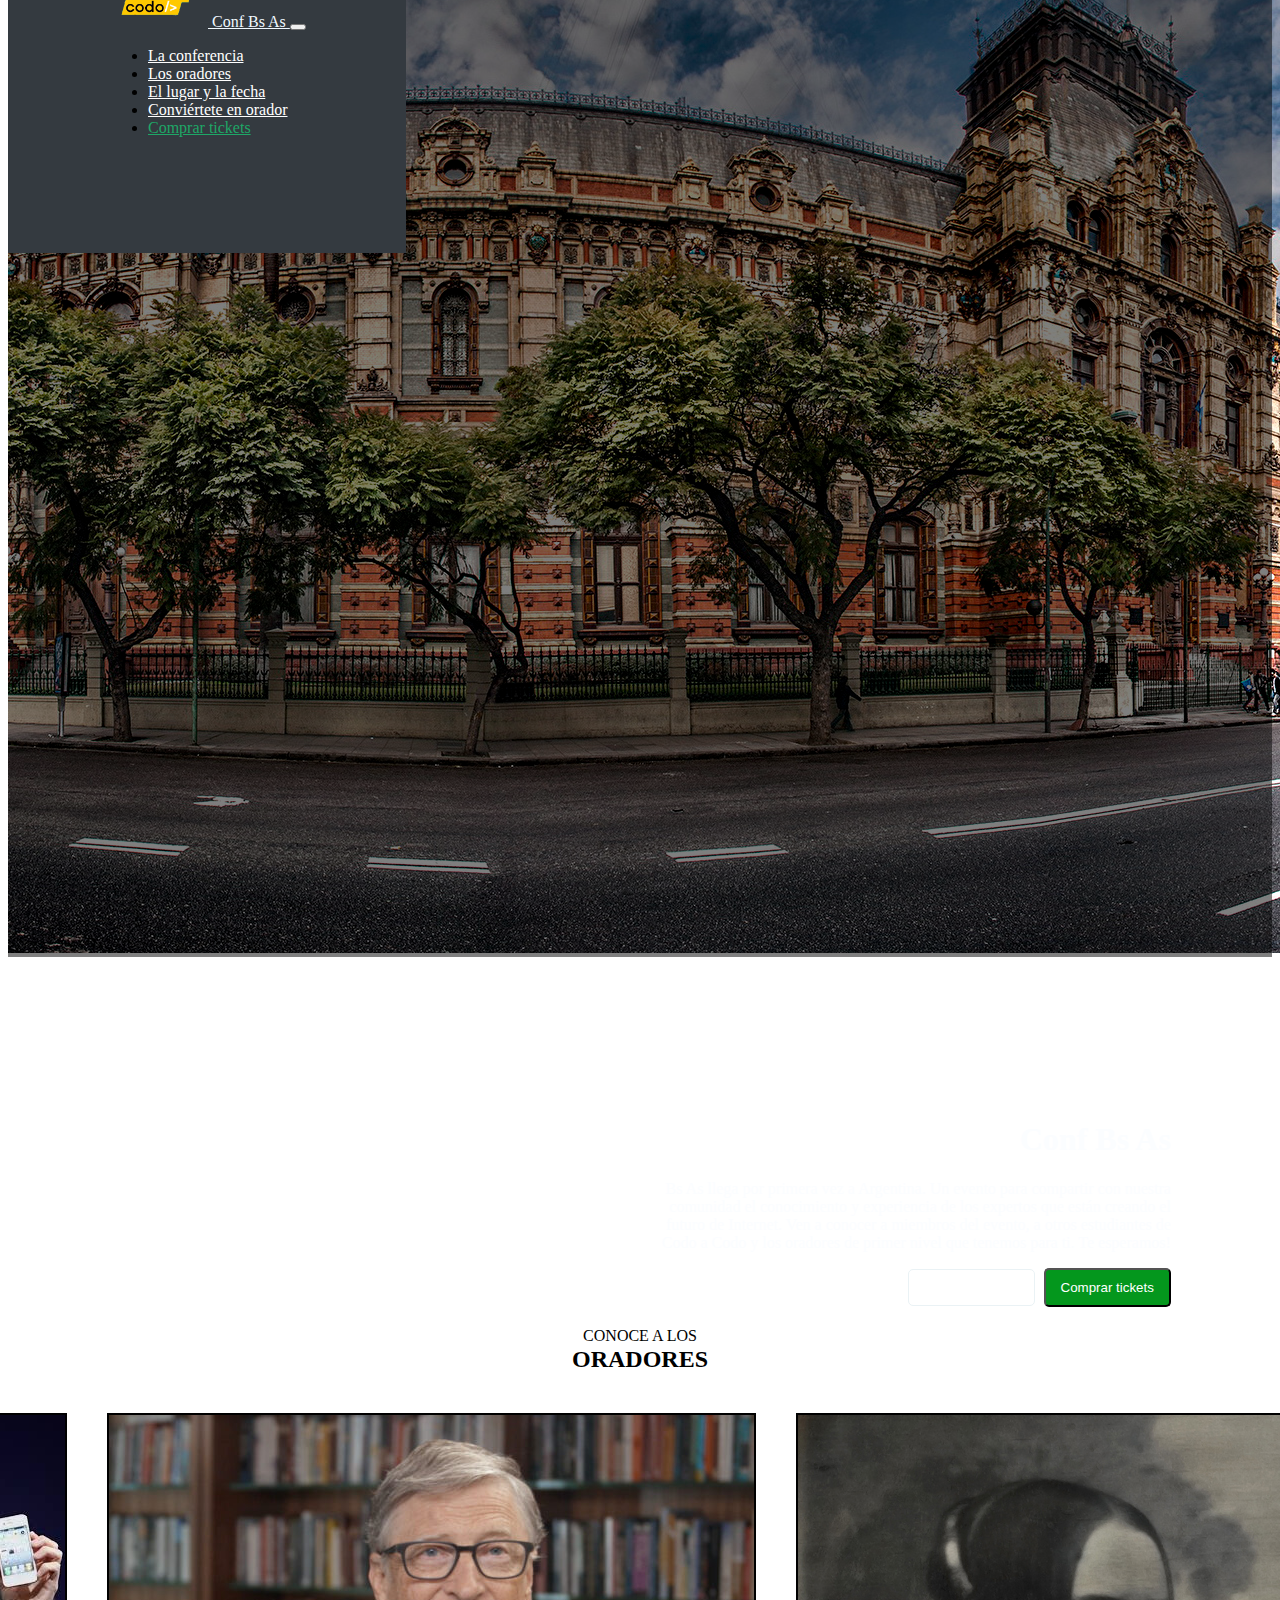
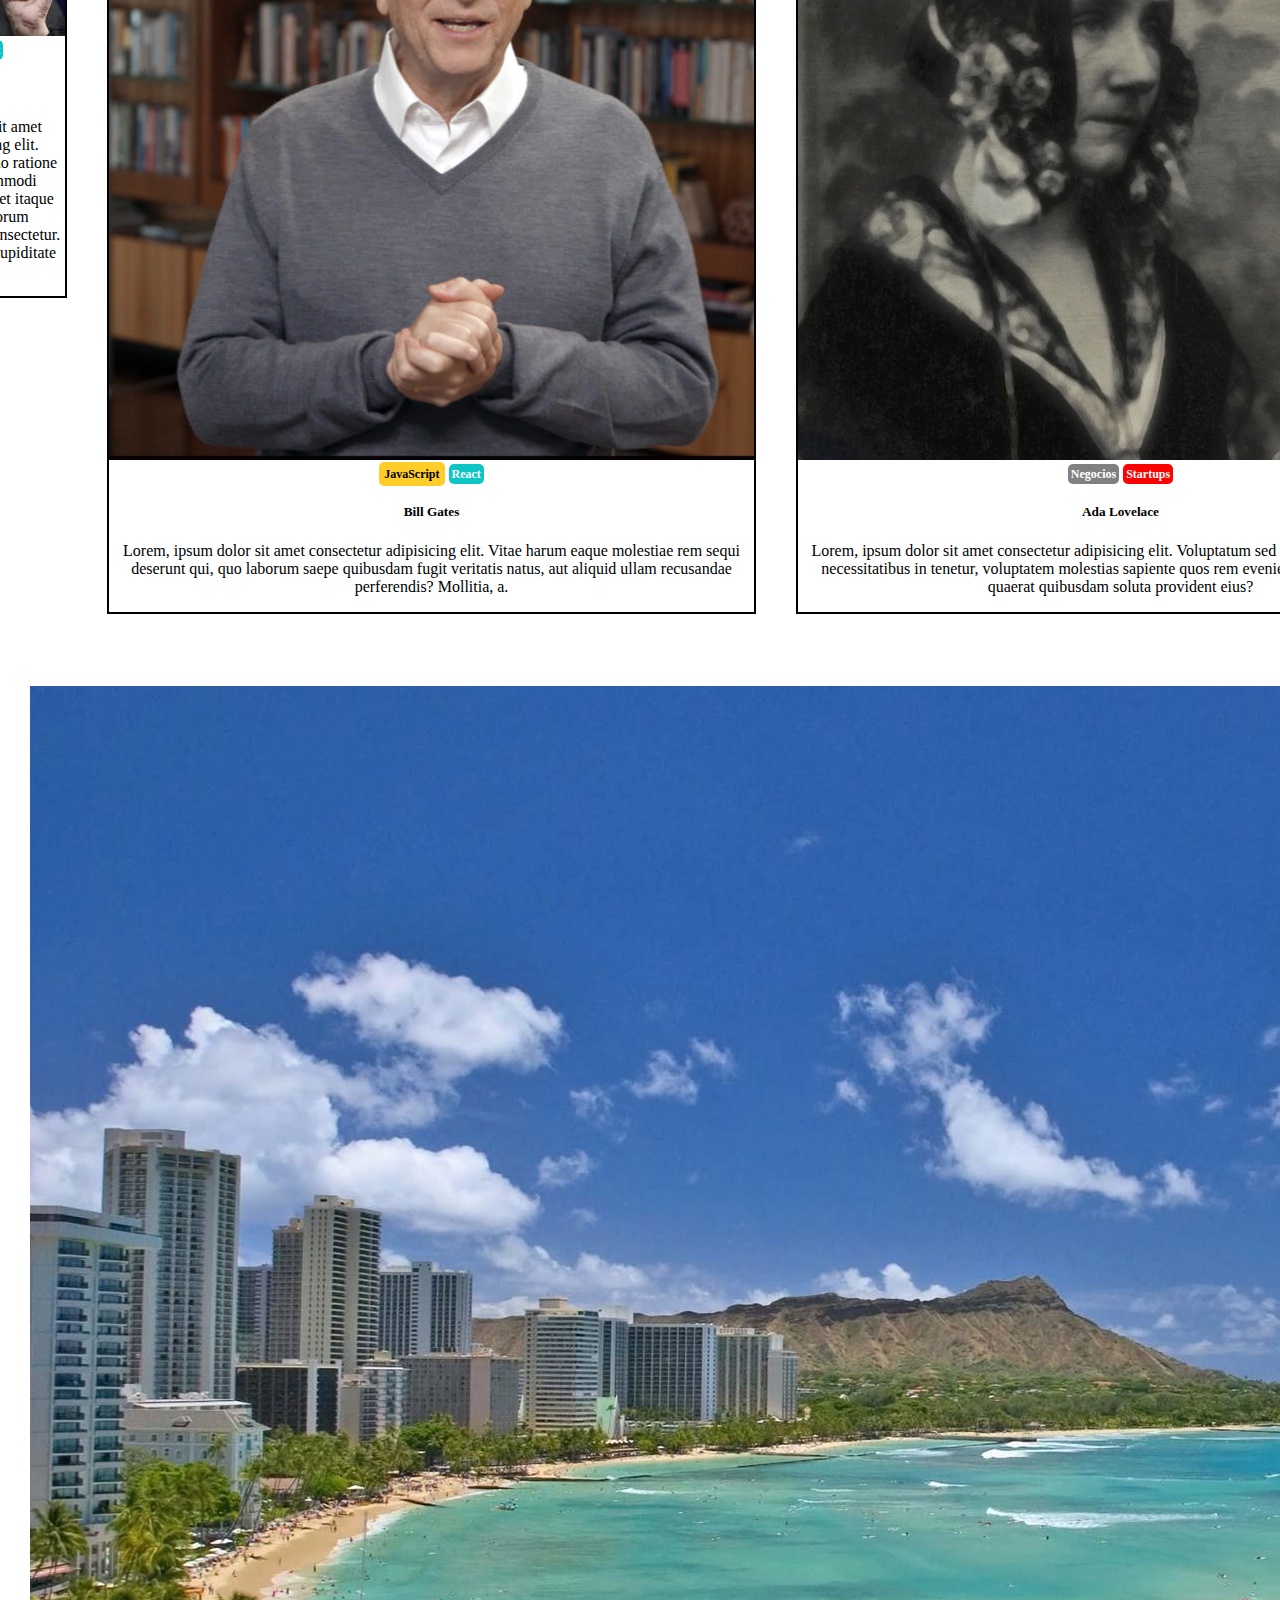
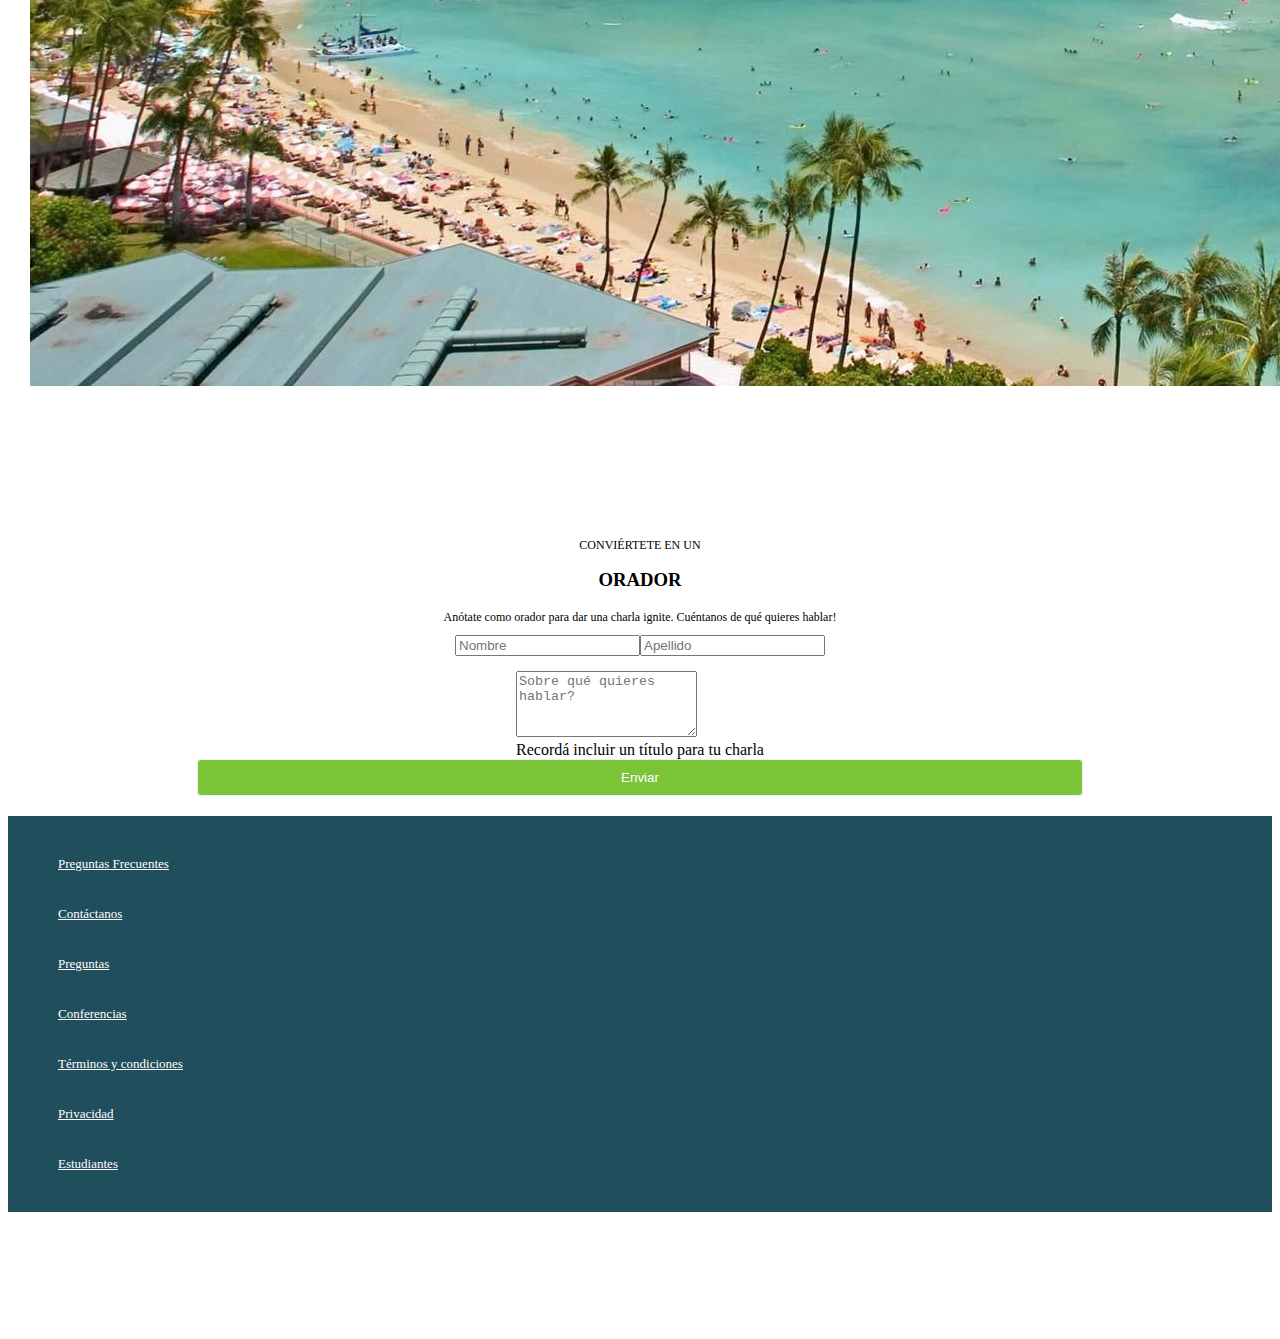
<file: index.html>
<!DOCTYPE html>
<html lang="en">
<head>
    <meta charset="UTF-8">
    <meta http-equiv="X-UA-Compatible" content="IE=edge">
    <meta name="viewport" content="width=device-width, initial-scale=1.0">
    <link rel="stylesheet" href="./css/index.css">

    <link href="https://cdn.jsdelivr.net/npm/bootstrap@5.1.1/dist/css/bootstrap.min.css" rel="stylesheet" integrity="sha384-F3w7mX95PdgyTmZZMECAngseQB83DfGTowi0iMjiWaeVhAn4FJkqJByhZMI3AhiU" crossorigin="anonymous">
    <script src="https://cdn.jsdelivr.net/npm/bootstrap@5.1.1/dist/js/bootstrap.bundle.min.js" integrity="sha384-/bQdsTh/da6pkI1MST/rWKFNjaCP5gBSY4sEBT38Q/9RBh9AH40zEOg7Hlq2THRZ" crossorigin="anonymous"></script>
    
    <title>Integrador</title>
</head>
  <body>

    <nav class="navbar navbar-expand-lg">
        <div class="container-fluid">
          <a class="navbar-brand" href="#">
            <img src="imagenes_integrador_front/codoacodo.png" alt="" width="100" height="54">
            Conf Bs As
          </a>
          <button class="navbar-toggler navbar-light" type="button" data-bs-toggle="collapse" data-bs-target="#navbarText" aria-controls="navbarText" aria-expanded="false" aria-label="Toggle navigation">
            <span class="navbar-toggler-icon"></span>
          </button>

          <div class="collapse navbar-collapse justify-content-end" id="navbarText">
            <ul class="navbar-nav mr-auto mb-2 mb-lg-0">
              <li class="nav-item">
                <a class="nav-link" aria-current="page" href="#la-conferencia">La conferencia</a>
              </li>
              <li class="nav-item">
                <a class="nav-link" href="#oradores">Los oradores</a>
              </li>
              <li class="nav-item">
                <a class="nav-link" href="#fecha-lugar">El lugar y la fecha</a>
              <li class="nav-item">
                <a class="nav-link" href="#formulario">Conviértete en orador</a>
              </li>
              <li class="nav-item">
                <a class="nav-link active" href="#la-conferencia">Comprar tickets</a>
              </li>
            </ul>
          </div>
        </div>
    </nav>

    <div class="carouselExampleCaptions" class="carousel slide" data-bs-ride="carousel" id="la-conferencia">
      <div class="carousel-inner">
      
        <div class="carousel-item active">
          <img src="imagenes_integrador_front/ba1.jpg" class="d-block w-100" alt="...">
        </div>

        <div class="content d-none d-md-block">
          <h1> Conf Bs As </h1>
          <p>
              Bs As llega por primera vez a Argentina. Un evento para compartir con nuestra comunidad el conocimiento
              y experiencia de los expertos que están creando el futuro de Internet. Ven a conocer a miembros del evento,
              a otros estudiantes de Codo a Codo y los oradores de primer nivel que tenemos para ti. Te esperamos!
          </p>
          
            <button class="btn1" href="#" >Quiero ser orador</button>
            <button class="btn2" href="#" onclick=" tickets()">Comprar tickets</button>
            <script>
              function tickets()
              {
                   location.href = "tickets.html";
              } 
              </script>
        </div>
      </div>

    </div>

    <div class="oradores" id="oradores">
      <p class="parrafo">CONOCE A LOS</p>
      <h2 class="titulo">ORADORES</h2>

      <div class="row row-cols-1 row-cols-md-3 g-4">
        <div class="col">
          <div class="card h-100">
            <img src="imagenes_integrador_front/steve.jpg" class="card-img-top" alt="...">
            <div class="card-body">
              <buttom class="btn-javascript">JavaScript</buttom>
              <buttom class="btn-react">React</buttom>
              <h5 class="card-title">Steve Jobs</h5>
              <p class="card-text">Lorem ipsum, dolor sit amet consectetur adipisicing elit. Assumenda dolorem, quo ratione mollitia nesciunt commodi recusandae incidunt amet itaque reiciendis unde dolorum asperiores, voluptates consectetur. Vel voluptatum harum cupiditate itaque!</p>
            </div>
          </div>
        </div>

        <div class="col">
          <div class="card h-100">
            <img src="imagenes_integrador_front/bill.jpg" class="card-img-top" alt="...">
            <div class="card-body">
              <buttom class="btn-javascript">JavaScript</buttom>
              <buttom class="btn-react">React</buttom>
              <h5 class="card-title">Bill Gates</h5>
              <p class="card-text">Lorem, ipsum dolor sit amet consectetur adipisicing elit. Vitae harum eaque molestiae rem sequi deserunt qui, quo laborum saepe quibusdam fugit veritatis natus, aut aliquid ullam recusandae perferendis? Mollitia, a.</p>
            </div>
          </div>
        </div>

        <div class="col">
          <div class="card h-100">
            <img src="imagenes_integrador_front/ada.jpeg" class="card-img-top" alt="...">
            <div class="card-body">
              <buttom class="btn-negocios">Negocios</buttom>
              <buttom class="btn-startups">Startups</buttom>
              <h5 class="card-title">Ada Lovelace</h5>
              <p class="card-text">Lorem, ipsum dolor sit amet consectetur adipisicing elit. Voluptatum sed doloribus tempore velit necessitatibus in tenetur, voluptatem molestias sapiente quos rem eveniet libero vitae corrupti quaerat quibusdam soluta provident eius?</p>
            </div>
          </div>
        </div>
      
      </div>
    </div>

    <div class="fecha-lugar" id="fecha-lugar">
    <div class="card-group">
      <div class="card">
        <img src="imagenes_integrador_front/honolulu.jpg" class="card-img-top" alt="...">
      </div>

      <div class="card bg-dark">
        <div class="card-body">
          <h5 class="card-title">Bs As Octubre</h5>
          <p class="card-text">
            Buenos Aires es la provincia y localidad más grande del estado de Argentina, en los Estados Unidos.
            Honoulus es la más sureña e entre las principales ciudades estadounidenses. Aunque el nombre de honolulu
            se refiere al área urbana en la costa sureste de la isla de Oahu, la ciudad y el condado de Honolulu han 
            formado una ciudad-condado consolidada que cubre toda la ciudad (aproximadamente 600 km2 de superficie).
          </p>
          <span class="boton">Conocé más</span>
        </div>
        
      </div>
    </div>
    </div>
    
    <div class="formulario" id="formulario">
      <p class="parrafo2">CONVIÉRTETE EN UN</p>
      <h3 class="titulo2">ORADOR</h3>
      <p class="parrafo3">Anótate como orador para dar una charla ignite. Cuéntanos de qué quieres hablar!</p>

      <div class="row">
        <div class="col-md-4">
          <input type="text" class="form-control" placeholder="Nombre" aria-label="First name">
        </div>
        <div class="col-md-4">
          <input type="text" class="form-control" placeholder="Apellido" aria-label="Last name">
        </div>
      </div>

      <div class="text-form">
        <div class="mb-3 col-md-6">
          <textarea class="form-control" id="exampleFormControlTextarea1" rows="4" placeholder="Sobre qué quieres hablar?"></textarea>
          <div id="emailHelp" class="form-text">Recordá incluir un título para tu charla</div>
        </div>
      </div>

      <div class="d-grid gap-1">
        <button class="btn-form" type="submit">Enviar</button>
      </div>
    </div>

    <footer class="navbar-footer navbar-expand-lg">
      <div class="container-fluid">

        <div class="collapse navbar-collapse justify-content-center" id="navbarText">
          <ul class="navbar-nav mr-auto mb-2 mb-lg-0">
            <li class="nav-item-footer">
              <a class="nav-link" aria-current="page" href="#">Preguntas Frecuentes</a>
            </li>
            <li class="nav-item-footer">
              <a class="nav-link" href="#">Contáctanos</a>
            </li>
            <li class="nav-item-footer">
              <a class="nav-link" href="#">Preguntas</a>
            <li class="nav-item-footer">
              <a class="nav-link" href="#">Conferencias</a>
            </li>
            <li class="nav-item-footer">
              <a class="nav-link" href="#">Términos y condiciones</a>
            </li>
            <li class="nav-item-footer">
              <a class="nav-link" href="#">Privacidad</a>
            </li>
            <li class="nav-item-footer">
              <a class="nav-link" href="#">Estudiantes</a>
            </li>
          </ul>
        </div>
      </div>
    </footer>

  </body>
</html>
</file>
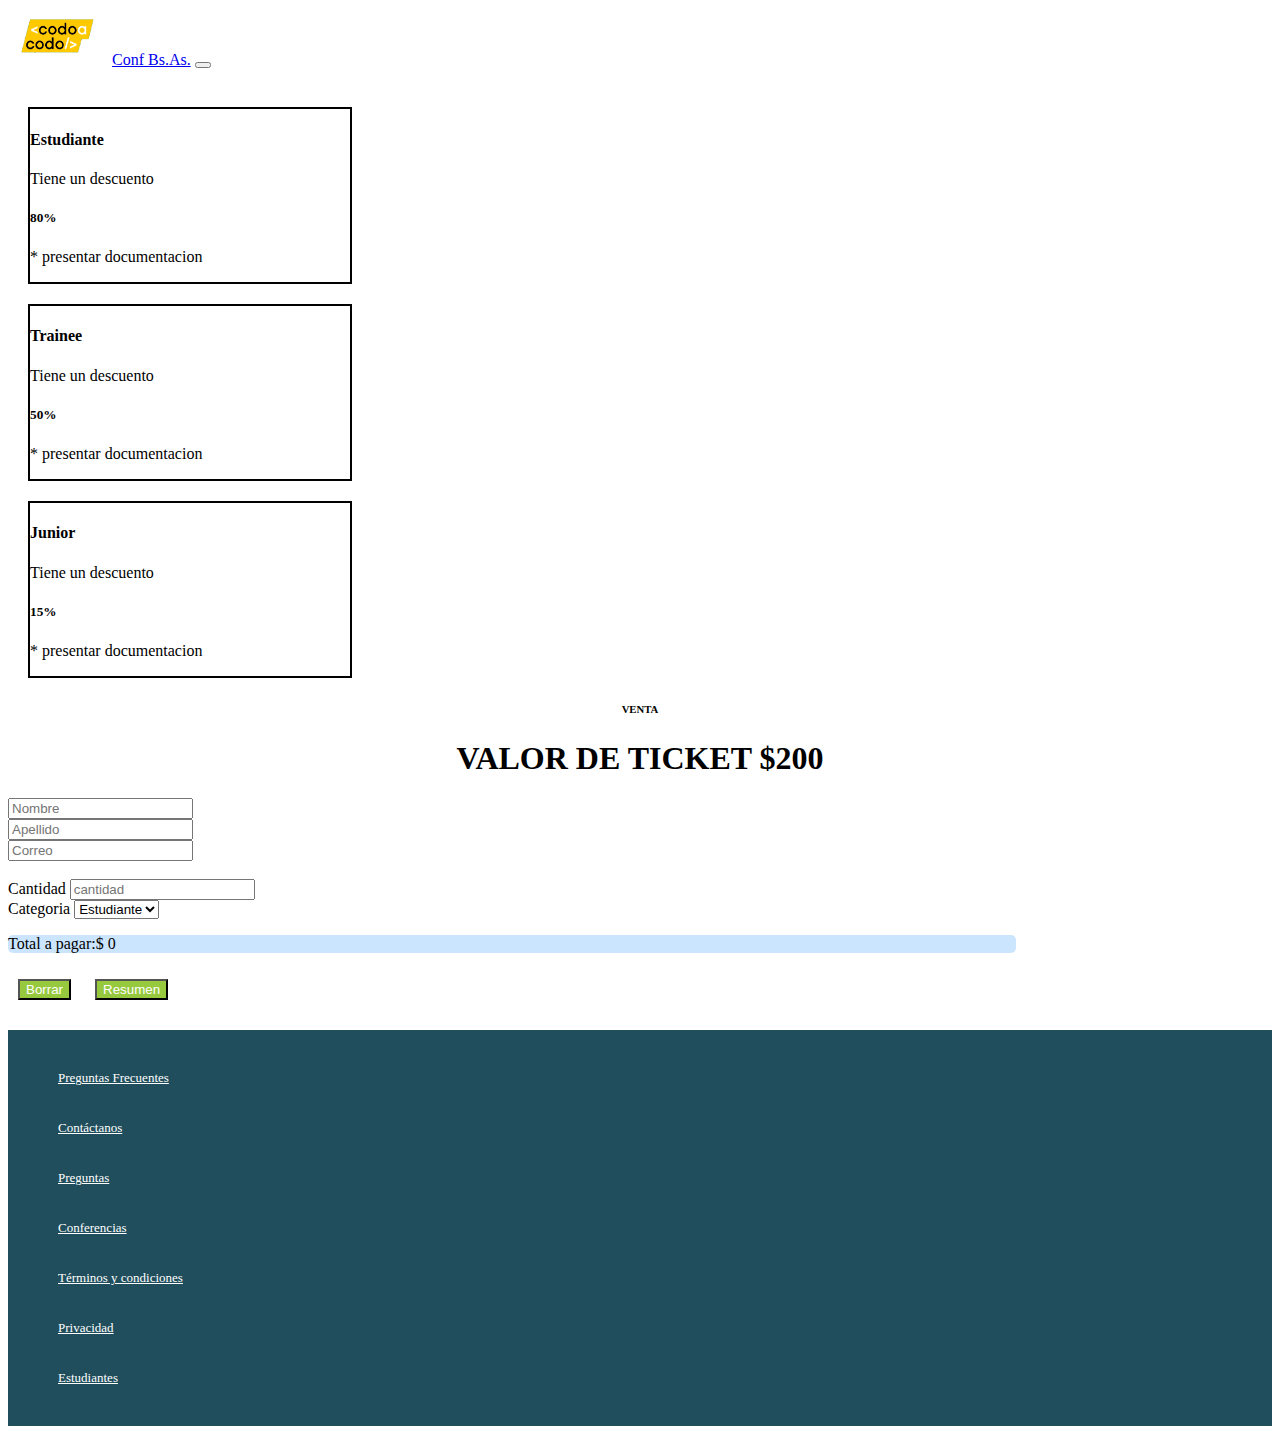
<file: tickets.html>
<!DOCTYPE html>
<html lang="en">
<head>
    <meta charset="UTF-8">
    <meta http-equiv="X-UA-Compatible" content="IE=edge">
    <meta name="viewport" content="width=device-width, initial-scale=1.0">
    <link href="https://cdn.jsdelivr.net/npm/bootstrap@5.1.1/dist/css/bootstrap.min.css" rel="stylesheet" integrity="sha384-F3w7mX95PdgyTmZZMECAngseQB83DfGTowi0iMjiWaeVhAn4FJkqJByhZMI3AhiU" crossorigin="anonymous">
    <link rel="stylesheet" href="./css/tickets.css" />
    <script src="./js/tickets.js"></script>
    
    <title>Tickets</title>
</head>
<body>
  
<Header>   
    <nav class="navbar navbar-expand-lg navbar-dark bg-dark">
        <!-- <div class="container-fluid"> -->
        <div class="container">
            <a class="navbar-brand" href="#"><img src="./imagenes_integrador_front/codoacodo.png" alt="" width="100px" /></a>
            <a class="navbar-brand" href="#">Conf Bs.As.</a>
            <button class="navbar-toggler" type="button" data-bs-toggle="collapse" data-bs-target="#navbarNavAltMarkup" aria-controls="navbarNavAltMarkup" aria-expanded="false" aria-label="Toggle navigation">
                <span class="navbar-toggler-icon"></span>
            </button>
            <div class="collapse navbar-collapse justify-content-end" id="navbarNavAltMarkup">
                <div class="navbar-nav">
                    <a class="nav-link " >La conferencia</a>
                    <a class="nav-link " >Los oradores</a>
                    <a class="nav-link ">El lugar y la fecha</a>
                    <a class="nav-link ">Conviértete en orador</a>
                    <a class="nav-link  text-success" href="#">Comprar tickets</a>
                    
                </div>
            </div>
        </div>
    </nav>                 
</Header>

</div>
<section class="container ">
    <div class="card-group col d-flex justify-content-center " >
    
        <div class="card border-primary   mb-4" style="max-width: 20rem;">
            <div class="card-body">
            <h4 class="card-title text-center">Estudiante</h4>
            <p class="card-title text-center">Tiene un descuento</p>
            <h5 class="card-text text-center">80%</h5>
            <p class="card-text text-center" >* presentar documentacion</p>
            </div>
        </div>
        <div class="card border-success mb-4" style="max-width: 20rem;">
            <div class="card-body">
            <h4 class="card-title text-center">Trainee</h4>
            <p class="card-title text-center">Tiene un descuento</p>
            <h5 class="card-text text-center">50%</h5>
            <p class="card-text text-center">* presentar documentacion</p>
            </div>
        </div>
        <div class="card border-warning   mb-4" style="max-width: 20rem;">
            <div class="card-body">
            <h4 class="card-title text-center">Junior</h4>
            <p class="card-title text-center">Tiene un descuento</p>
            <h5 class="card-title text-center">15%</h5>
            <p class="card-text text-center">* presentar documentacion</p>
            </div>
        </div>
            
    </div>    
</section>

<div class="text-oradores" id="oradores">
    <h6>VENTA</h6>
    <h1>VALOR DE TICKET $200</h1>  
</div>

<div class="row d-flex justify-content-center">

    <div class="col" style="max-width: 32rem;">
      <input type="text" class="form-control" placeholder="Nombre" name="nombre">
    </div>

    <div class="col" style="max-width: 32rem;">
      <input type="text" class="form-control" placeholder="Apellido" name="apellido">
    </div>
</div>

<div class="row justify-content-center">
    <div class="col" style="max-width: 64rem;">
        <input type="text" class="form-control mt-4" placeholder="Correo" name="correo">
    </div>  
</div>  
      
<br>
<div class="row justify-content-center">
    <div class="col" style="max-width: 32rem;">
    <label for="cantidad mb-6">Cantidad</label>
    <input id="cantidad" type="number" class="form-control mb-4" placeholder="cantidad">
    </div>

    <div class="col" style="max-width: 32rem;"> 
    <label for="categoria mb-6">Categoria</label>
    <select class="form-control mb-4" id="categoria">
        <option>Estudiante</option>
        <option>Trainer</option>
        <option>Juniors</option>            
    </select>
    
    </div>
</div>
  
  

<div class="row justify-content-center" >
 <div class="col" style="max-width: 63rem;" id="pagar">
    <p  class="align-middle">Total a pagar:$ 0</p>
  </div>
</div>




<div class="row justify-content-center">
    <button type="button" class="col-3 btn  .p-5 mr-3">Borrar</button>     
    <button type="button" class="col-3 btn  .p-5 mr-3" onclick="total()" >Resumen</button>  
</div>

  
   
    <footer class="navbar-footer navbar-expand-lg">
        <div class="container-fluid">
  
          <div class="collapse navbar-collapse justify-content-center" id="navbarText">
            <ul class="navbar-nav mr-auto mb-2 mb-lg-0">
              <li class="nav-item-footer">
                <a class="nav-link" aria-current="page" href="#">Preguntas Frecuentes</a>
              </li>
              <li class="nav-item-footer">
                <a class="nav-link" href="#">Contáctanos</a>
              </li>
              <li class="nav-item-footer">
                <a class="nav-link" href="#">Preguntas</a>
              <li class="nav-item-footer">
                <a class="nav-link" href="#">Conferencias</a>
              </li>
              <li class="nav-item-footer">
                <a class="nav-link" href="#">Términos y condiciones</a>
              </li>
              <li class="nav-item-footer">
                <a class="nav-link" href="#">Privacidad</a>
              </li>
              <li class="nav-item-footer">
                <a class="nav-link" href="#">Estudiantes</a>
              </li>
            </ul>
          </div>
        </div>
      </footer>    
  
</body>
</html>
</file>
<file: css/index.css>
@import "./navbar.css";
@import "./carousel.css";
@import "./oradores.css";
@import "./fecha-lugar.css";
@import "./formulario.css";
@import "./footer.css";
@import "./tickets.css";
</file>
<file: css/tickets.css>
#pagar{
    background-color:rgb(204, 229,255);
    border-radius: 5px;
    
}
.btn{
    background:rgb(151, 201, 62);
    color:white;
    margin: 10px;
}

.card{
    border: 2px solid;
    margin: 20px;
}



#oradores{
    text-align: center;
}
/*Footer*/
.navbar-footer {
    background-color:rgba(3, 55, 71, 0.885);
    font-size: 13px;
    margin-top: 20px;
    padding: 10px;
    
}

a.nav-link {
    color: white;
}

.nav-item-footer {
    width: 140px;
    height: 50px;
    display: flex;
    align-items: center;
}
</file>
